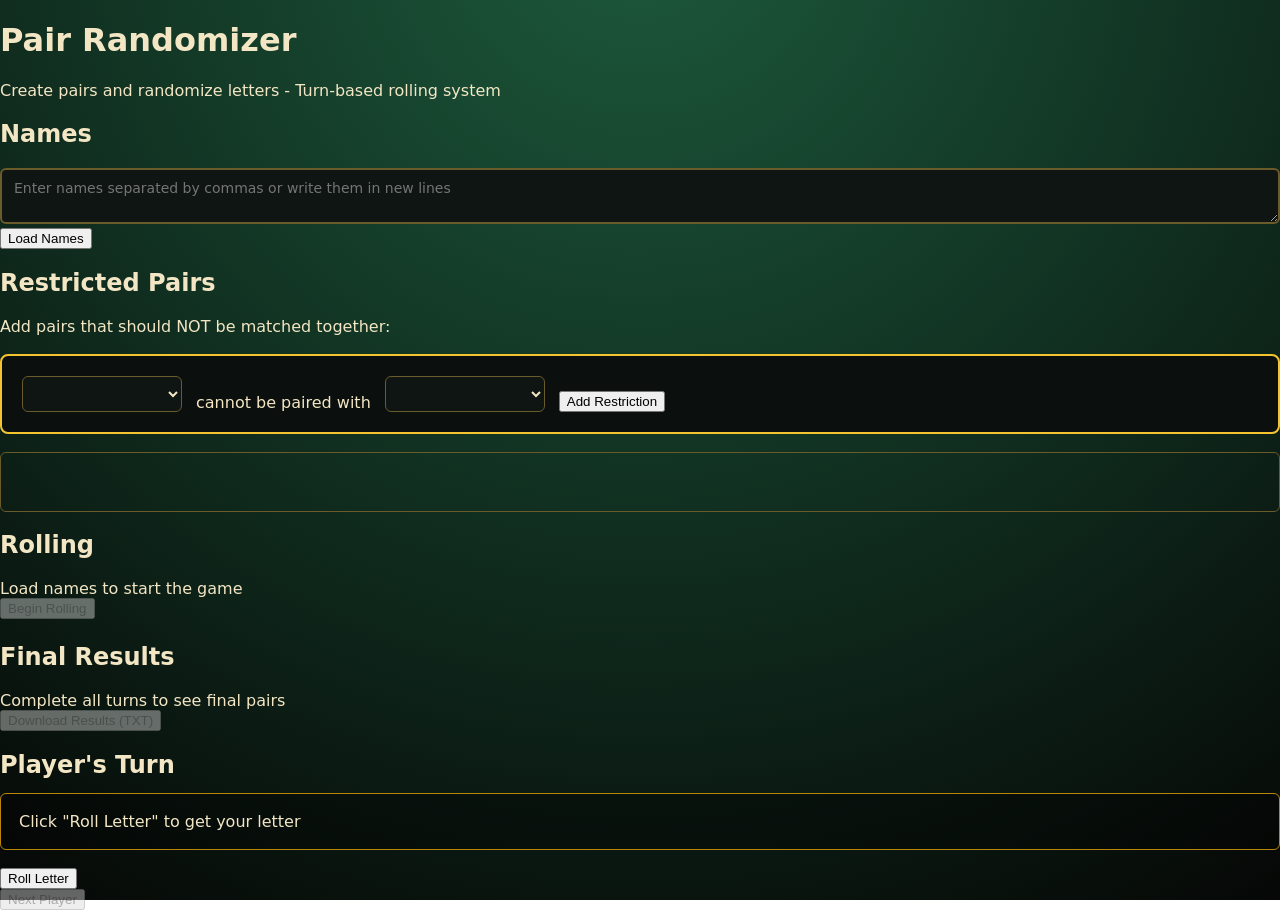
<file: Index.html>
<!DOCTYPE html>
<html lang="en">
<head>
    <meta charset="UTF-8">
    <meta name="viewport" content="width=device-width, initial-scale=1.0">
    <title>Pair Randomizer App</title>
    <link rel="stylesheet" href="style.css">
</head>
<body>
    <div class="container">
        <header>
            <h1>Pair Randomizer</h1>
            <p>Create pairs and randomize letters - Turn-based rolling system</p>
        </header>
        
        <main>
            <!-- Setup Names -->
            <div class="randomizer-section">
                <h2>Names</h2>
                <textarea id="nameList" placeholder="Enter names separated by commas or write them in new lines"></textarea>
                <button id="loadNames">Load Names</button>
                <div id="nameDisplay" class="name-display"></div>
            </div>

            <!-- Restricted Pairs -->
            <div class="randomizer-section">
                <h2>Restricted Pairs</h2>
                <div class="restrictions-info">
                    <p>Add pairs that should NOT be matched together:</p>
                </div>
                <div class="restriction-controls">
                    <select id="person1Select">
                        <option value=""></option>
                    </select>
                    <span>cannot be paired with</span>
                    <select id="person2Select">
                        <option value=""></option>
                    </select>
                    <button id="addRestriction">Add Restriction</button>
                </div>
                <div id="restrictionsList" class="restrictions-list"></div>
            </div>

            <!-- Turn-Based Rolling -->
            <div class="randomizer-section">
                <h2>Rolling</h2>
                <div id="gameStatus" class="game-status">
                    Load names to start the game
                </div>
                <div id="currentTurn" class="current-turn"></div>
                <button id="beginRolling" class="roll-btn" disabled>Begin Rolling</button>
                <div id="progressTracker" class="progress-tracker"></div>
            </div>

            <!-- Final Results -->
            <div class="randomizer-section">
                <h2>Final Results</h2>
                <div id="pairResults" class="pair-results">
                    Complete all turns to see final pairs
                </div>
                <button id="downloadResults" class="download-btn" disabled>Download Results (TXT)</button>
            </div>
            
        </main>
    </div>

    <!-- Rolling Modal -->
    <div id="rollingModal" class="modal">
        <div class="modal-content">
            <div class="modal-header">
                <h2 id="modalPlayerName">Player's Turn</h2>
                <div id="modalTurnInfo" class="turn-info"></div>
            </div>
            <div class="modal-body">
                <div id="modalInstructions" class="instructions">
                    Click "Roll Letter" to get your letter
                </div>
                <button id="modalRollBtn" class="modal-roll-btn">Roll Letter</button>
                <div id="modalResult" class="modal-result"></div>
                <button id="modalNextBtn" class="modal-next-btn" disabled>Next Player</button>
            </div>
        </div>
    </div>
    
    <script src="app.js"></script>
</body>
</html>
</file>
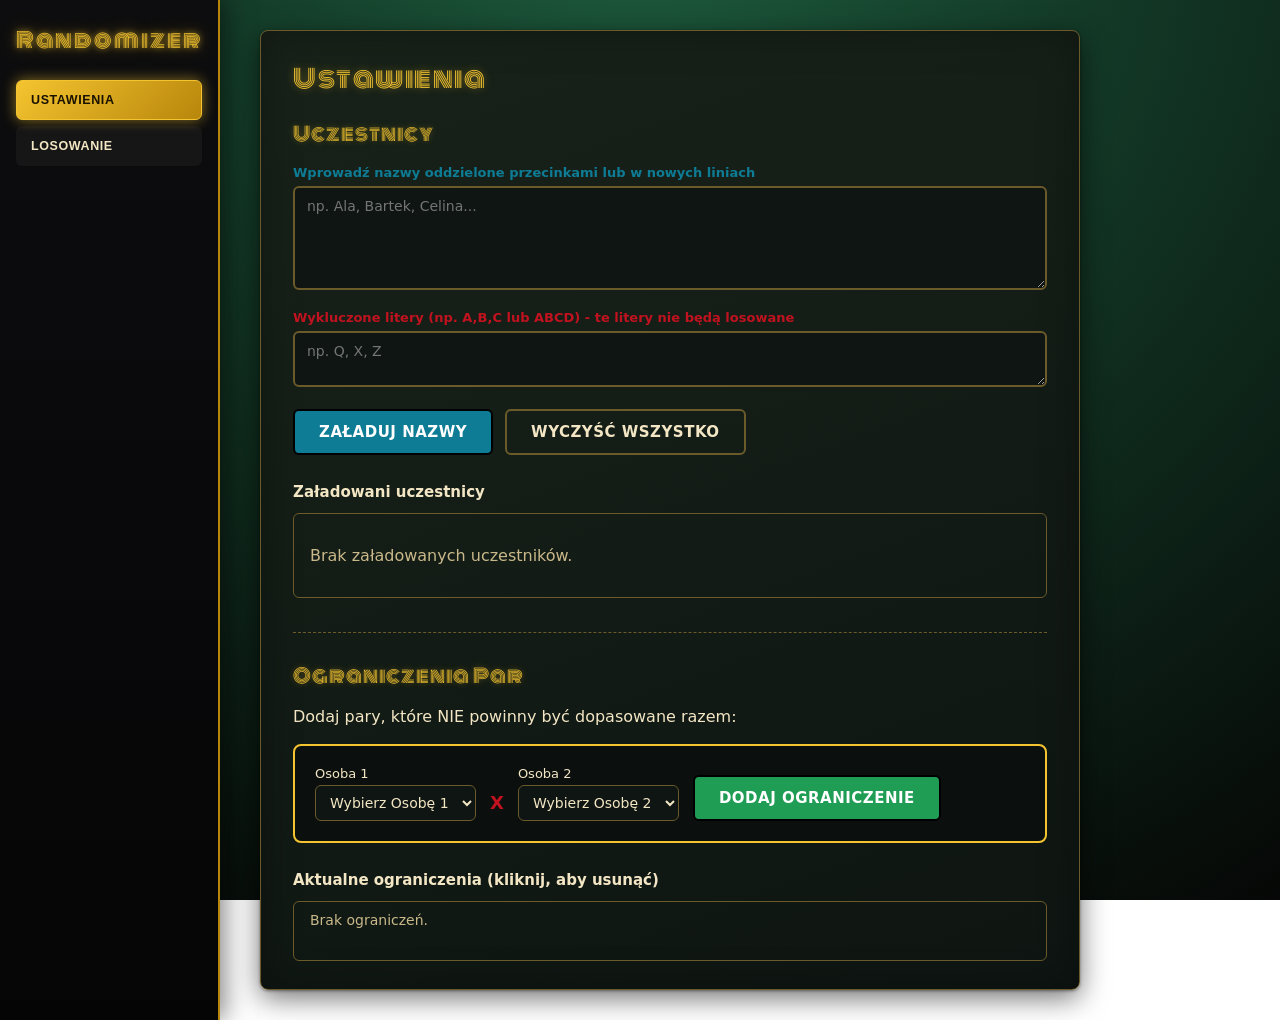
<file: index.html>
<!DOCTYPE html>
<html lang="pl">
<head>
<meta charset="UTF-8">
<meta name="viewport" content="width=device-width, initial-scale=1.0">
<title>Randomizer</title>
<link rel="preconnect" href="https://fonts.googleapis.com">
<link rel="preconnect" href="https://fonts.gstatic.com" crossorigin>
<link href="https://fonts.googleapis.com/css2?family=Monoton&display=swap" rel="stylesheet">
<link rel="stylesheet" href="style.css">
</head>
<body>
<div class="app">

    <nav class="sidebar">
        <div class="sidebar-title">Randomizer</div>
        <button class="nav-btn active" data-section="settings">Ustawienia</button>
        <button class="nav-btn" data-section="rolling">Losowanie</button>
    </nav>

    <main class="content">

        <section id="settings" class="card section active">
            <h2>Ustawienia</h2>

            <div class="subsection">
                <h3 class="subsection-title">Uczestnicy</h3>
                <label class="field-label" for="nameList">Wprowadź nazwy oddzielone przecinkami lub w nowych liniach</label>
                <textarea id="nameList" rows="5" placeholder="np. Ala, Bartek, Celina..."></textarea>
                <label class="field-label excluded-label" for="excludedLetters">Wykluczone litery (np. A,B,C lub ABCD) - te litery nie będą losowane</label>
                <textarea id="excludedLetters" rows="2" placeholder="np. Q, X, Z"></textarea>
                <div class="btn-row">
                    <button id="loadNamesBtn" class="btn btn-primary">Załaduj Nazwy</button>
                    <button id="clearAllBtn" class="btn btn-outline" type="button">Wyczyść Wszystko</button>
                </div>
                <h4 class="sub-title">Załadowani uczestnicy</h4>
                <div id="nameDisplay" class="chip-list"></div>
            </div>

            <div class="subsection">
                <h3 class="subsection-title">Ograniczenia Par</h3>
                <p>Dodaj pary, które NIE powinny być dopasowane razem:</p>
                <div class="restriction-controls">
                    <label>Osoba 1
                        <select id="person1Select"></select>
                    </label>
                    <span class="x-mark">X</span>
                    <label>Osoba 2
                        <select id="person2Select"></select>
                    </label>
                    <button id="addRestrictionBtn" class="btn btn-secondary">Dodaj Ograniczenie</button>
                </div>
                <h4 class="sub-title">Aktualne ograniczenia (kliknij, aby usunąć)</h4>
                <ul id="restrictionsList" class="restrictions-list"></ul>
            </div>
        </section>

        <section id="rolling" class="section">

            <div id="slotCabinet" class="card slot-cabinet">
                <span class="cabinet-rivet rivet-tl" aria-hidden="true"></span>
                <span class="cabinet-rivet rivet-tr" aria-hidden="true"></span>
                <span class="cabinet-rivet rivet-bl" aria-hidden="true"></span>
                <span class="cabinet-rivet rivet-br" aria-hidden="true"></span>

                <div class="cabinet-lights" aria-hidden="true">
                    <span></span><span></span><span></span><span></span><span></span><span></span><span></span><span></span>
                </div>

                <div class="cabinet-marquee">🎰 RANDOMIZER 🎰</div>

                <h2 id="turnHeading">Załaduj nazwy aby rozpocząć grę</h2>
                <p id="turnInfo" class="turn-info"></p>
                <p id="turnMessage" class="instructions"></p>

                <div id="progressTracker" class="progress-tracker"></div>

                <div class="slot-body">
                    <div class="slot-reels">
                        <div class="reel-window reel-window-letter">
                            <div class="reel-strip" id="letterReelStrip"></div>
                            <div class="reel-shade reel-shade-top"></div>
                            <div class="reel-shade reel-shade-bottom"></div>
                            <div class="reel-highlight"></div>
                        </div>
                        <div class="reel-window reel-window-person">
                            <div class="reel-strip" id="personReelStrip"></div>
                            <div class="reel-shade reel-shade-top"></div>
                            <div class="reel-shade reel-shade-bottom"></div>
                            <div class="reel-highlight"></div>
                        </div>
                    </div>
                    <div class="slot-lever" id="slotLever" aria-hidden="true">
                        <div class="lever-track"></div>
                        <div class="lever-arm"><div class="lever-ball"></div></div>
                    </div>
                </div>

                <button id="rollActionBtn" class="btn btn-accent slot-fire-btn" disabled>🎰 Rozpocznij Losowanie</button>
                <button id="nextTurnBtn" class="btn btn-secondary next-btn" hidden>Następny Gracz</button>

                <div id="resultTicket" class="ticket" aria-live="polite"></div>

                <div class="cabinet-lights cabinet-lights-bottom" aria-hidden="true">
                    <span></span><span></span><span></span><span></span><span></span><span></span><span></span><span></span>
                </div>
            </div>

            <div class="card results-block">
                <h2>Wyniki Finalne</h2>
                <div id="pairResults" class="pair-results">
                    <p class="hint">Ukończ losowanie, aby zobaczyć finalne przydziały.</p>
                </div>
                <div class="btn-row">
                    <button id="downloadResultsBtn" class="btn btn-secondary" disabled>Pobierz Wyniki (TXT)</button>
                </div>
            </div>

        </section>

    </main>
</div>

<div id="toastContainer" class="toast-container" aria-live="polite"></div>

<script src="js/state.js"></script>
<script src="js/toast.js"></script>
<script src="js/names.js"></script>
<script src="js/restrictions.js"></script>
<script src="js/rolling.js"></script>
<script src="js/results.js"></script>
<script src="js/main.js"></script>
</body>
</html>
</file>
<file: style.css>
:root {
    --primary: #0e7c95;
    --secondary: #1f9d55;
    --accent: #c1121f;
    --warning: #f4c430;
    --background: #0b0f0d;
    --card: #151c17;
    --text: #f3e6c4;
    --border: #6b5a2a;
    --nav-bg: #08090a;
    --nav-bg-hover: #1c1c1e;

    --casino-gold: #f4c430;
    --casino-gold-dark: #b8860b;
    --casino-red: #c1121f;
    --casino-neon-pink: #ff2d95;
    --casino-neon-cyan: #22e3ff;
    --casino-text-dim: #c9b98a;
    --casino-felt: #123524;
    --casino-felt-light: #1d5a3d;
    --casino-bg: #060706;
}

* { box-sizing: border-box; }

[hidden] { display: none !important; }

body {
    margin: 0;
    font-family: "Segoe UI", system-ui, -apple-system, sans-serif;
    background: radial-gradient(circle at 50% -10%, var(--casino-felt-light) 0%, var(--casino-felt) 45%, var(--casino-bg) 100%);
    background-attachment: fixed;
    color: var(--text);
}

.app {
    display: flex;
    min-height: 100vh;
}

.sidebar {
    width: 220px;
    flex-shrink: 0;
    background: linear-gradient(180deg, #0d0d0f, #050506);
    border-right: 2px solid var(--casino-gold-dark);
    box-shadow: 4px 0 24px rgba(0, 0, 0, 0.5);
    padding: 24px 16px;
    display: flex;
    flex-direction: column;
    gap: 6px;
}

.sidebar-title {
    font-family: 'Monoton', Impact, cursive;
    font-weight: 400;
    letter-spacing: 2px;
    color: var(--casino-gold);
    text-shadow: 0 0 6px rgba(244, 196, 48, 0.8), 0 0 18px rgba(244, 196, 48, 0.45);
    font-size: 21px;
    margin-bottom: 18px;
}

.nav-btn {
    text-align: left;
    background: rgba(255, 255, 255, 0.04);
    color: var(--text);
    border: 1px solid transparent;
    padding: 12px 14px;
    border-radius: 6px;
    font-size: 12.5px;
    font-weight: 700;
    text-transform: uppercase;
    letter-spacing: 0.6px;
    cursor: pointer;
    transition: background 0.15s ease, border-color 0.15s ease;
}

.nav-btn:hover {
    background: rgba(244, 196, 48, 0.12);
    border-color: rgba(244, 196, 48, 0.4);
}

.nav-btn.active {
    background: linear-gradient(135deg, var(--casino-gold), var(--casino-gold-dark));
    color: #1a1200;
    border-color: var(--casino-gold);
    box-shadow: 0 0 14px rgba(244, 196, 48, 0.55);
}

.content {
    flex: 1;
    padding: 30px 40px;
    max-width: 900px;
}

.section {
    display: none;
}

.section.active {
    display: block;
    animation: fadeIn 0.25s ease;
}

@keyframes fadeIn {
    from { opacity: 0; transform: translateY(4px); }
    to { opacity: 1; transform: translateY(0); }
}

.card {
    background: linear-gradient(160deg, #182219, #0e1512);
    border: 1px solid var(--border);
    border-radius: 8px;
    padding: 28px 32px;
    color: var(--text);
    box-shadow: 0 1px 3px rgba(0, 0, 0, 0.4), 0 8px 28px rgba(0, 0, 0, 0.55), inset 0 0 40px rgba(0, 0, 0, 0.3);
}

.card h2 {
    margin-top: 0;
    font-family: 'Monoton', Impact, cursive;
    font-weight: 400;
    letter-spacing: 1.5px;
    color: var(--casino-gold);
    text-shadow: 0 0 8px rgba(244, 196, 48, 0.4);
    font-size: 25px;
}

.field-label {
    display: block;
    font-weight: 600;
    font-size: 13px;
    color: var(--primary);
    margin: 16px 0 6px;
}

.excluded-label {
    color: var(--accent);
}

textarea {
    width: 100%;
    font-family: inherit;
    font-size: 14px;
    padding: 10px 12px;
    border: 2px solid var(--border);
    border-radius: 6px;
    resize: vertical;
    background: #0e1512;
    color: var(--text);
}

textarea:focus {
    outline: none;
    border-color: var(--casino-gold);
}

.btn-row {
    margin-top: 18px;
    display: flex;
    gap: 12px;
}

.btn {
    font-family: inherit;
    font-weight: 700;
    font-size: 15px;
    padding: 12px 24px;
    border-radius: 6px;
    border: 2px solid #000;
    cursor: pointer;
    color: #fff;
    text-transform: uppercase;
    letter-spacing: 0.5px;
    transition: filter 0.15s ease;
}

.btn:hover:not(:disabled) {
    filter: brightness(1.15);
}

.btn:active:not(:disabled) {
    filter: brightness(0.9);
}

.btn:disabled {
    opacity: 0.5;
    cursor: not-allowed;
}

.btn-primary { background: var(--primary); }
.btn-secondary { background: var(--secondary); }
.btn-accent { background: var(--accent); }

.btn-outline {
    background: transparent;
    color: var(--text);
    border: 2px solid var(--border);
}

.btn-outline:hover:not(:disabled) {
    border-color: var(--accent);
    color: var(--accent);
    filter: none;
}

.sub-title {
    margin-top: 28px;
    margin-bottom: 12px;
    font-size: 15px;
}

.chip-list {
    display: flex;
    flex-wrap: wrap;
    gap: 10px;
    min-height: 40px;
    padding: 16px;
    border: 1px solid var(--border);
    border-radius: 6px;
}

.chip {
    display: inline-flex;
    align-items: center;
    gap: 8px;
    padding: 8px 10px 8px 14px;
    border-radius: 20px;
    color: #fff;
    font-weight: 700;
    font-size: 13px;
    box-shadow: 0 2px 6px rgba(0, 0, 0, 0.4);
}

.chip-remove {
    width: 18px;
    height: 18px;
    line-height: 16px;
    border: none;
    border-radius: 50%;
    background: rgba(255, 255, 255, 0.3);
    color: #fff;
    font-size: 14px;
    font-weight: 700;
    cursor: pointer;
    padding: 0;
    display: flex;
    align-items: center;
    justify-content: center;
    transition: background 0.15s ease;
}

.chip-remove:hover {
    background: rgba(0, 0, 0, 0.35);
}

.restriction-controls {
    display: flex;
    align-items: flex-end;
    gap: 14px;
    flex-wrap: wrap;
    background: var(--background);
    border: 2px solid var(--warning);
    border-radius: 8px;
    padding: 20px;
    margin: 18px 0;
}

.restriction-controls label {
    display: flex;
    flex-direction: column;
    font-size: 13px;
    gap: 4px;
}

select {
    font-family: inherit;
    font-size: 14px;
    padding: 8px 10px;
    border: 1px solid var(--border);
    border-radius: 6px;
    min-width: 160px;
    background: #0e1512;
    color: var(--text);
}

.x-mark {
    font-weight: 700;
    color: var(--accent);
    font-size: 18px;
    padding-bottom: 8px;
}

.restrictions-list {
    list-style: none;
    margin: 0;
    padding: 0;
    border: 1px solid var(--border);
    border-radius: 6px;
    min-height: 60px;
    max-height: 220px;
    overflow-y: auto;
}

.restrictions-list li {
    padding: 10px 16px;
    border-bottom: 1px solid var(--border);
    cursor: pointer;
    font-size: 14px;
}

.restrictions-list li:last-child { border-bottom: none; }

.restrictions-list li:hover {
    background: rgba(193, 18, 31, 0.18);
}

.restrictions-list .empty-hint {
    color: var(--casino-text-dim);
    cursor: default;
}

.restrictions-list .empty-hint:hover {
    background: none;
}

.subsection + .subsection {
    margin-top: 34px;
    padding-top: 28px;
    border-top: 1px dashed var(--border);
}

.subsection-title {
    margin: 0 0 4px;
    font-family: 'Monoton', Impact, cursive;
    font-weight: 400;
    letter-spacing: 1px;
    color: var(--casino-gold);
    text-shadow: 0 0 6px rgba(244, 196, 48, 0.35);
    font-size: 19px;
}

.results-block {
    margin-top: 24px;
}

.progress-tracker {
    display: flex;
    flex-wrap: wrap;
    gap: 8px;
    justify-content: center;
    margin: 0 0 24px;
}

.progress-item {
    padding: 6px 14px;
    border-radius: 16px;
    font-size: 13px;
    font-weight: 700;
    border: 2px solid var(--border);
    color: var(--casino-text-dim);
    background: var(--background);
}

.progress-item.progress-current {
    border-color: var(--casino-gold);
    color: var(--casino-gold);
    background: rgba(244, 196, 48, 0.1);
    animation: pulseBorder 1.2s ease-in-out infinite;
}

.progress-item.progress-done {
    border-color: var(--secondary);
    color: #6adf9c;
    background: rgba(31, 157, 85, 0.14);
}

.progress-item.progress-done::before {
    content: "✓ ";
    color: var(--casino-gold);
}

@keyframes pulseBorder {
    0%, 100% { box-shadow: 0 0 0 0 rgba(244, 196, 48, 0.4); }
    50% { box-shadow: 0 0 0 5px rgba(244, 196, 48, 0); }
}

.pair-results {
    display: flex;
    flex-direction: column;
    gap: 12px;
}

.hint {
    color: var(--casino-text-dim);
}

.assignment-card {
    display: flex;
    align-items: center;
    justify-content: space-between;
    border: 1px solid var(--border);
    border-radius: 6px;
    padding: 16px 22px;
    background: rgba(0, 0, 0, 0.25);
}

.assignment-names {
    font-weight: 700;
    font-size: 16px;
}

.assignment-letter {
    width: 48px;
    height: 48px;
    border: 2px solid var(--casino-gold);
    border-radius: 6px;
    background: rgba(244, 196, 48, 0.12);
    color: var(--casino-gold);
    font-weight: 700;
    font-size: 22px;
    display: flex;
    align-items: center;
    justify-content: center;
}

.error-text {
    color: var(--accent);
    font-weight: 700;
}

/* Kabina automatu (na stałe w widoku, nie jest już popupem) */
.slot-cabinet {
    position: relative;
    max-width: 560px;
    margin: 0 auto 24px;
    text-align: center;
    background: linear-gradient(160deg, #27272b, #0a0a0b 55%, #050506);
    border: 4px solid var(--casino-gold-dark);
    border-radius: 18px;
    box-shadow:
        0 16px 46px rgba(0, 0, 0, 0.75),
        inset 0 0 0 2px rgba(255, 255, 255, 0.06),
        inset 0 0 36px rgba(0, 0, 0, 0.65);
    padding: 32px 28px;
}

.slot-cabinet h2 {
    margin-top: 0;
    font-family: 'Monoton', Impact, cursive;
    font-weight: 400;
    letter-spacing: 1px;
    color: var(--casino-gold);
    text-shadow: 0 0 8px rgba(244, 196, 48, 0.5);
    font-size: 22px;
}

.cabinet-rivet {
    position: absolute;
    width: 14px;
    height: 14px;
    border-radius: 50%;
    background: radial-gradient(circle at 35% 30%, #f7e7a8, #b8860b 60%, #5c4109 100%);
    box-shadow: 0 1px 3px rgba(0, 0, 0, 0.8), inset 0 0 2px rgba(255, 255, 255, 0.5);
}

.rivet-tl { top: 14px; left: 14px; }
.rivet-tr { top: 14px; right: 14px; }
.rivet-bl { bottom: 14px; left: 14px; }
.rivet-br { bottom: 14px; right: 14px; }

.cabinet-marquee {
    font-family: 'Monoton', Impact, cursive;
    font-weight: 400;
    font-size: 26px;
    letter-spacing: 2px;
    color: var(--casino-gold);
    text-shadow: 0 0 10px rgba(244, 196, 48, 0.85), 0 0 22px rgba(244, 196, 48, 0.5), 0 0 2px #fff;
    margin-bottom: 6px;
}

.slot-cabinet.win-flash {
    animation: winFlash 900ms ease;
}

@keyframes winFlash {
    0%, 100% { box-shadow: 0 12px 40px rgba(0, 0, 0, 0.7), inset 0 0 30px rgba(0, 0, 0, 0.6); }
    30% { box-shadow: 0 0 50px 10px rgba(244, 196, 48, 0.55), inset 0 0 30px rgba(0, 0, 0, 0.6); }
    60% { box-shadow: 0 0 22px 5px rgba(244, 196, 48, 0.3), inset 0 0 30px rgba(0, 0, 0, 0.6); }
}

.cabinet-lights {
    display: flex;
    justify-content: center;
    gap: 10px;
    margin-bottom: 10px;
}

.cabinet-lights-bottom {
    margin-bottom: 0;
    margin-top: 20px;
}

.cabinet-lights span {
    width: 8px;
    height: 8px;
    border-radius: 50%;
    background: var(--casino-gold);
    box-shadow: 0 0 6px rgba(244, 196, 48, 0.9);
    animation: bulbBlink 1.4s ease-in-out infinite;
}

.cabinet-lights span:nth-child(odd) {
    animation-delay: 0.25s;
    background: var(--casino-neon-pink);
    box-shadow: 0 0 6px rgba(255, 45, 149, 0.9);
}

.cabinet-lights span:nth-child(3n) {
    animation-delay: 0.5s;
    background: var(--casino-neon-cyan);
    box-shadow: 0 0 6px rgba(34, 227, 255, 0.9);
}

@keyframes bulbBlink {
    0%, 100% { opacity: 1; }
    50% { opacity: 0.25; }
}

.turn-info {
    color: var(--casino-text-dim);
    margin-top: -6px;
}

.instructions {
    border: 1px solid var(--casino-gold-dark);
    background: rgba(0, 0, 0, 0.35);
    border-radius: 6px;
    padding: 18px;
    margin: 18px 0;
    color: var(--text);
}

.slot-body {
    display: flex;
    align-items: center;
    justify-content: center;
    gap: 16px;
    margin: 22px 0;
}

.slot-reels {
    display: flex;
    gap: 14px;
}

.reel-window {
    position: relative;
    height: 192px;
    overflow: hidden;
    background: linear-gradient(180deg, #050505, #131313 50%, #050505);
    border: 3px solid var(--casino-gold-dark);
    border-radius: 8px;
    box-shadow: inset 0 0 18px rgba(0, 0, 0, 0.85);
}

.reel-window-letter { width: 84px; }
.reel-window-person { width: 220px; }

.reel-strip {
    position: absolute;
    top: 0;
    left: 0;
    width: 100%;
}

.reel-strip .reel-item {
    height: 64px;
    display: flex;
    align-items: center;
    justify-content: center;
    font-weight: 800;
    color: var(--text);
    text-shadow: 0 1px 2px rgba(0, 0, 0, 0.6);
}

.reel-window-letter .reel-item {
    font-size: 32px;
    font-family: 'Monoton', Impact, cursive;
    color: var(--casino-gold);
}

.reel-window-person .reel-item {
    font-size: 16px;
    padding: 0 10px;
    white-space: nowrap;
    overflow: hidden;
    text-overflow: ellipsis;
    max-width: 100%;
}

.reel-shade {
    position: absolute;
    left: 0;
    right: 0;
    height: 64px;
    pointer-events: none;
    z-index: 2;
}

.reel-shade-top { top: 0; background: linear-gradient(180deg, rgba(0, 0, 0, 0.85), rgba(0, 0, 0, 0)); }
.reel-shade-bottom { bottom: 0; background: linear-gradient(0deg, rgba(0, 0, 0, 0.85), rgba(0, 0, 0, 0)); }

.reel-highlight {
    position: absolute;
    left: 0;
    right: 0;
    top: 50%;
    height: 64px;
    transform: translateY(-50%);
    border-top: 2px solid rgba(244, 196, 48, 0.55);
    border-bottom: 2px solid rgba(244, 196, 48, 0.55);
    box-shadow: 0 0 10px rgba(244, 196, 48, 0.3);
    pointer-events: none;
    z-index: 3;
}

.slot-lever {
    width: 26px;
    height: 160px;
    position: relative;
    display: flex;
    justify-content: center;
}

.lever-track {
    width: 6px;
    height: 100%;
    background: linear-gradient(180deg, #444, #111);
    border-radius: 4px;
    box-shadow: inset 0 0 4px rgba(0, 0, 0, 0.8);
}

.lever-arm {
    position: absolute;
    top: 0;
    left: 50%;
    width: 6px;
    height: 62%;
    background: linear-gradient(180deg, #d92b3d, #7a0f1c);
    border-radius: 4px;
    transform-origin: bottom center;
    transform: translateX(-50%);
}

.lever-ball {
    position: absolute;
    top: -14px;
    left: 50%;
    transform: translateX(-50%);
    width: 26px;
    height: 26px;
    border-radius: 50%;
    background: radial-gradient(circle at 35% 30%, #ff6b6b, #b3081b 70%);
    box-shadow: 0 2px 6px rgba(0, 0, 0, 0.6);
}

.slot-lever.pulled .lever-arm {
    animation: leverPull 700ms ease-out;
}

@keyframes leverPull {
    0% { transform: translateX(-50%) rotate(0deg); }
    35% { transform: translateX(-50%) rotate(30deg); }
    100% { transform: translateX(-50%) rotate(0deg); }
}

.slot-fire-btn {
    width: 100%;
    max-width: 320px;
    display: block;
    margin: 4px auto 0;
    padding: 18px;
    font-size: 18px;
    border-radius: 40px;
    background: radial-gradient(circle at 35% 30%, #ff6b5f, var(--accent) 55%, #7a0f1c 100%);
    border: 3px solid #2a0508;
    box-shadow: 0 6px 0 #7a0f1c, 0 10px 22px rgba(0, 0, 0, 0.6), 0 0 24px rgba(193, 18, 31, 0.45);
    transition: filter 0.15s ease, transform 0.1s ease, box-shadow 0.1s ease;
}

.slot-fire-btn:hover:not(:disabled) {
    filter: brightness(1.1);
}

.slot-fire-btn:active:not(:disabled) {
    transform: translateY(4px);
    box-shadow: 0 2px 0 #7a0f1c, 0 6px 14px rgba(0, 0, 0, 0.6);
}

.ticket {
    display: none;
    margin-top: 22px;
    padding: 16px 20px;
    border-radius: 6px;
    border: 2px dashed var(--casino-gold-dark);
    background: rgba(0, 0, 0, 0.35);
    color: var(--casino-gold);
    font-weight: 700;
    font-size: 15px;
}

.ticket.visible {
    display: block;
    animation: ticketIn 0.3s ease;
}

@keyframes ticketIn {
    from { opacity: 0; transform: translateY(6px); }
    to { opacity: 1; transform: translateY(0); }
}

.next-btn {
    margin-top: 24px;
    width: 100%;
    padding: 14px;
}

@media (max-width: 700px) {
    .app { flex-direction: column; }
    .sidebar { width: 100%; flex-direction: row; overflow-x: auto; padding: 14px; }
    .sidebar-title { display: none; }
    .content { padding: 20px; }
    .slot-cabinet { padding: 24px 18px; }
    .cabinet-marquee { font-size: 20px; }
    .slot-body { flex-direction: column; }
    .slot-reels { flex-direction: column; align-items: center; }
    .reel-window-letter, .reel-window-person { width: 220px; }
    .slot-lever { width: 100%; height: 26px; }
    .lever-track { width: 100%; height: 6px; }
    .lever-arm { top: 50%; left: 0; width: 62%; height: 6px; transform: translateY(-50%); transform-origin: right center; }
    .lever-ball { top: 50%; left: -14px; transform: translateY(-50%); }
    .slot-lever.pulled .lever-arm { animation: leverPullHorizontal 700ms ease-out; }
}

@keyframes leverPullHorizontal {
    0% { transform: translateY(-50%) rotate(0deg); }
    35% { transform: translateY(-50%) rotate(-20deg); }
    100% { transform: translateY(-50%) rotate(0deg); }
}

/* Toasty */
.toast-container {
    position: fixed;
    top: 20px;
    left: 50%;
    transform: translateX(-50%);
    display: flex;
    flex-direction: column;
    gap: 10px;
    z-index: 200;
    width: 90%;
    max-width: 420px;
    pointer-events: none;
}

.toast {
    padding: 14px 18px;
    border-radius: 6px;
    background: #14181a;
    color: var(--text);
    font-size: 14px;
    font-weight: 600;
    border-left: 4px solid var(--primary);
    box-shadow: 0 4px 16px rgba(0, 0, 0, 0.5);
    opacity: 0;
    transform: translateY(-12px);
    transition: opacity 0.25s ease, transform 0.25s ease;
}

.toast.visible {
    opacity: 1;
    transform: translateY(0);
}

.toast-info {
    border-left-color: var(--casino-neon-cyan);
}

.toast-error {
    border-left-color: var(--accent);
}
</file>
